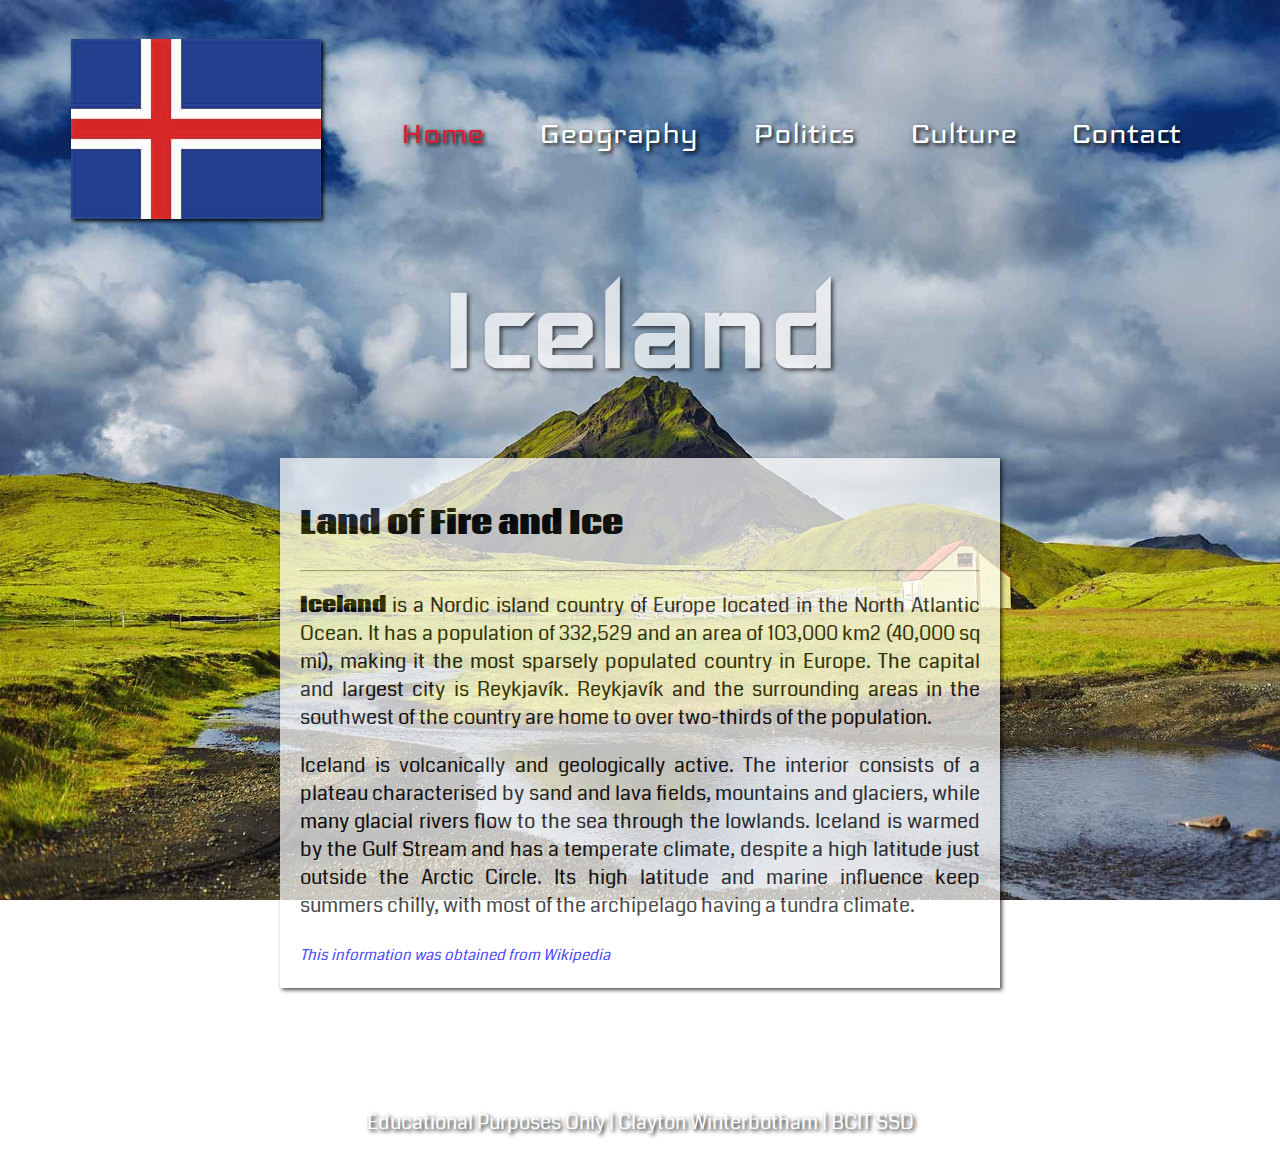
<file: index.html>
<!DOCTYPE html>
<html>
<head>
	<meta charset="utf-8">
	<meta name="viewport" content="width=device-width, initial-scale=1">
	<title>Iceland</title>
	<link rel="stylesheet" type="text/css" href="styles/main.css">
	<link rel="stylesheet" type="text/css" href="styles/nav.css">
	<link href="https://fonts.googleapis.com/css?family=Coda|Iceland" rel="stylesheet">
	<link rel="stylesheet" type="text/css" href="styles/lightbox.min.css">
</head>
<body class="bg-1">	
	<div class="container">
		<header>
			<a class="flag" href="index.html">
				<img src="images/flag.jpg" alt="Flag of Iceland">
			</a>
			<ul class="nav" id="topnavToggle">	
				<li><a href="index.html" class="activated">Home</a></li>
				<li><a href="geography.html">Geography</a></li>
				<li><a href="politics.html">Politics</a></li>
				<li><a href="culture.html">Culture</a></li>
				<li><a href="contact.html">Contact</a></li>
				<li class="icon"><a href="javascript:void(0);" onclick="navToggle()">&#9776;</a></li>
			</ul>
		</header>
		<main>
			<div id="hugeText">
				<h1>Iceland</h1>
			</div>
			<article>
				<h2>Land of Fire and Ice</h2>
				<hr>
				<p><strong>Iceland</strong> is a Nordic island country of Europe located in the North Atlantic Ocean. It has a population of 332,529 and an area of 103,000 km2 (40,000 sq mi), making it the most sparsely populated country in Europe. The capital and largest city is Reykjavík. Reykjavík and the surrounding areas in the southwest of the country are home to over two-thirds of the population.</p>

				<p>Iceland is volcanically and geologically active. The interior consists of a plateau characterised by sand and lava fields, mountains and glaciers, while many glacial rivers flow to the sea through the lowlands. Iceland is warmed by the Gulf Stream and has a temperate climate, despite a high latitude just outside the Arctic Circle. Its high latitude and marine influence keep summers chilly, with most of the archipelago having a tundra climate.</p>

				<em><a href="https://en.wikipedia.org/wiki/Iceland#Culture" target="_blank">This information was obtained from Wikipedia</a></em>
			</article>	
		</main>
		<footer>
			<p>Educational Purposes Only | Clayton Winterbotham | BCIT SSD </p>
		</footer>
	</div>	
</body>
<script src="scripts/main.js"></script>
<script src="scripts/jquery-3.2.1.min.js"></script>
<script src="scripts/lightbox.min.js"></script>
</html>
</file>
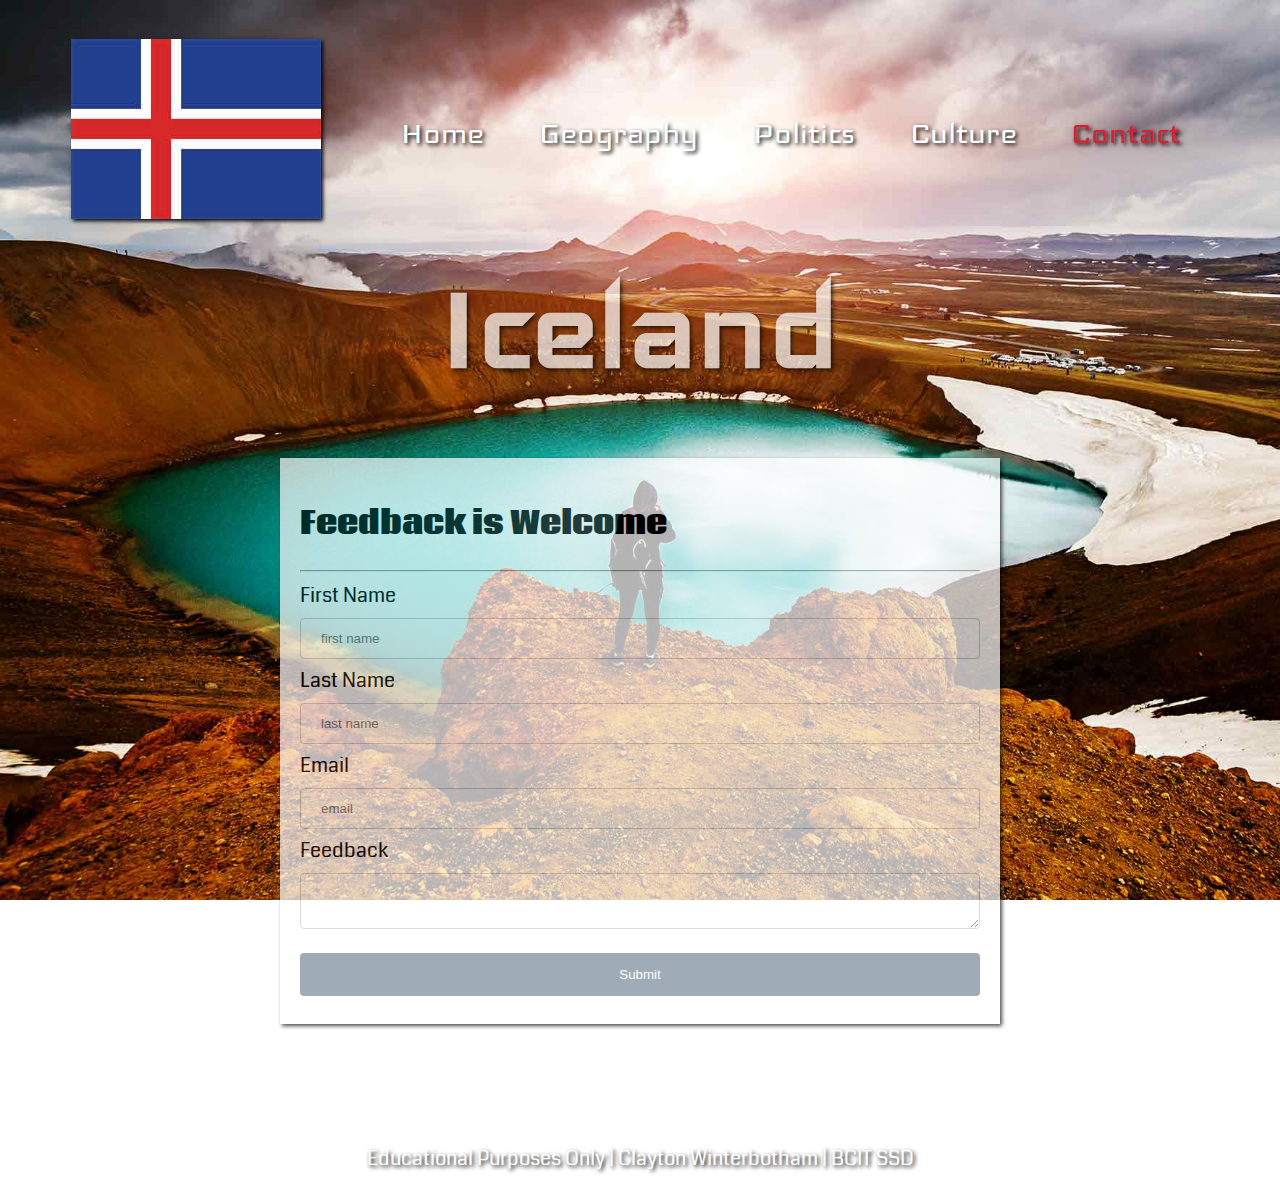
<file: contact.html>
<!DOCTYPE html>
<html>
<head>
	<meta charset="utf-8">
	<meta name="viewport" content="width=device-width, initial-scale=1">
	<title>Iceland</title>
	<link rel="stylesheet" type="text/css" href="styles/main.css">
	<link rel="stylesheet" type="text/css" href="styles/nav.css">
	<link href="https://fonts.googleapis.com/css?family=Coda|Iceland" rel="stylesheet">
	<link rel="stylesheet" type="text/css" href="styles/lightbox.min.css">
</head>
<body class="bg-5">	
	<div class="container">
		<header>
			<a class="flag" href="index.html">
				<img src="images/flag.jpg" alt="Flag of Iceland">
			</a>
			<ul class="nav" id="topnavToggle">	
				<li><a href="index.html">Home</a></li>
				<li><a href="geography.html">Geography</a></li>
				<li><a href="politics.html">Politics</a></li>
				<li><a href="culture.html">Culture</a></li>
				<li><a href="contact.html" class="activated">Contact</a></li>
				<li class="icon"><a href="javascript:void(0);" onclick="navToggle()">&#9776;</a></li>
			</ul>
		</header>
		<main>
			<div id="hugeText">
				<h1>Iceland</h1>
			</div>
			<div class="form">
				<h2>Feedback is Welcome</h2>
				<hr>
				<form action="/action_page.php">
				    <label for="fname">First Name</label>
				    <input type="text" id="fname" name="firstname" placeholder="first name">

				    <label for="lname">Last Name</label>
				    <input type="text" id="lname" name="lastname" placeholder="last name">

				    <label for="email">Email</label>
				    <input type="text" id="email" name="email" placeholder="email">

				    <label for="textarea">Feedback</label>
				    <textarea></textarea>
    				<input type="submit" value="Submit">
  				</form>
			</div>	
		</main>
		<footer>
			<p>Educational Purposes Only | Clayton Winterbotham | BCIT SSD </p>
		</footer>
	</div>	
</body>
<script src="scripts/main.js"></script>
<script src="scripts/jquery-3.2.1.min.js"></script>
<script src="scripts/lightbox.min.js"></script>
</html>
</file>
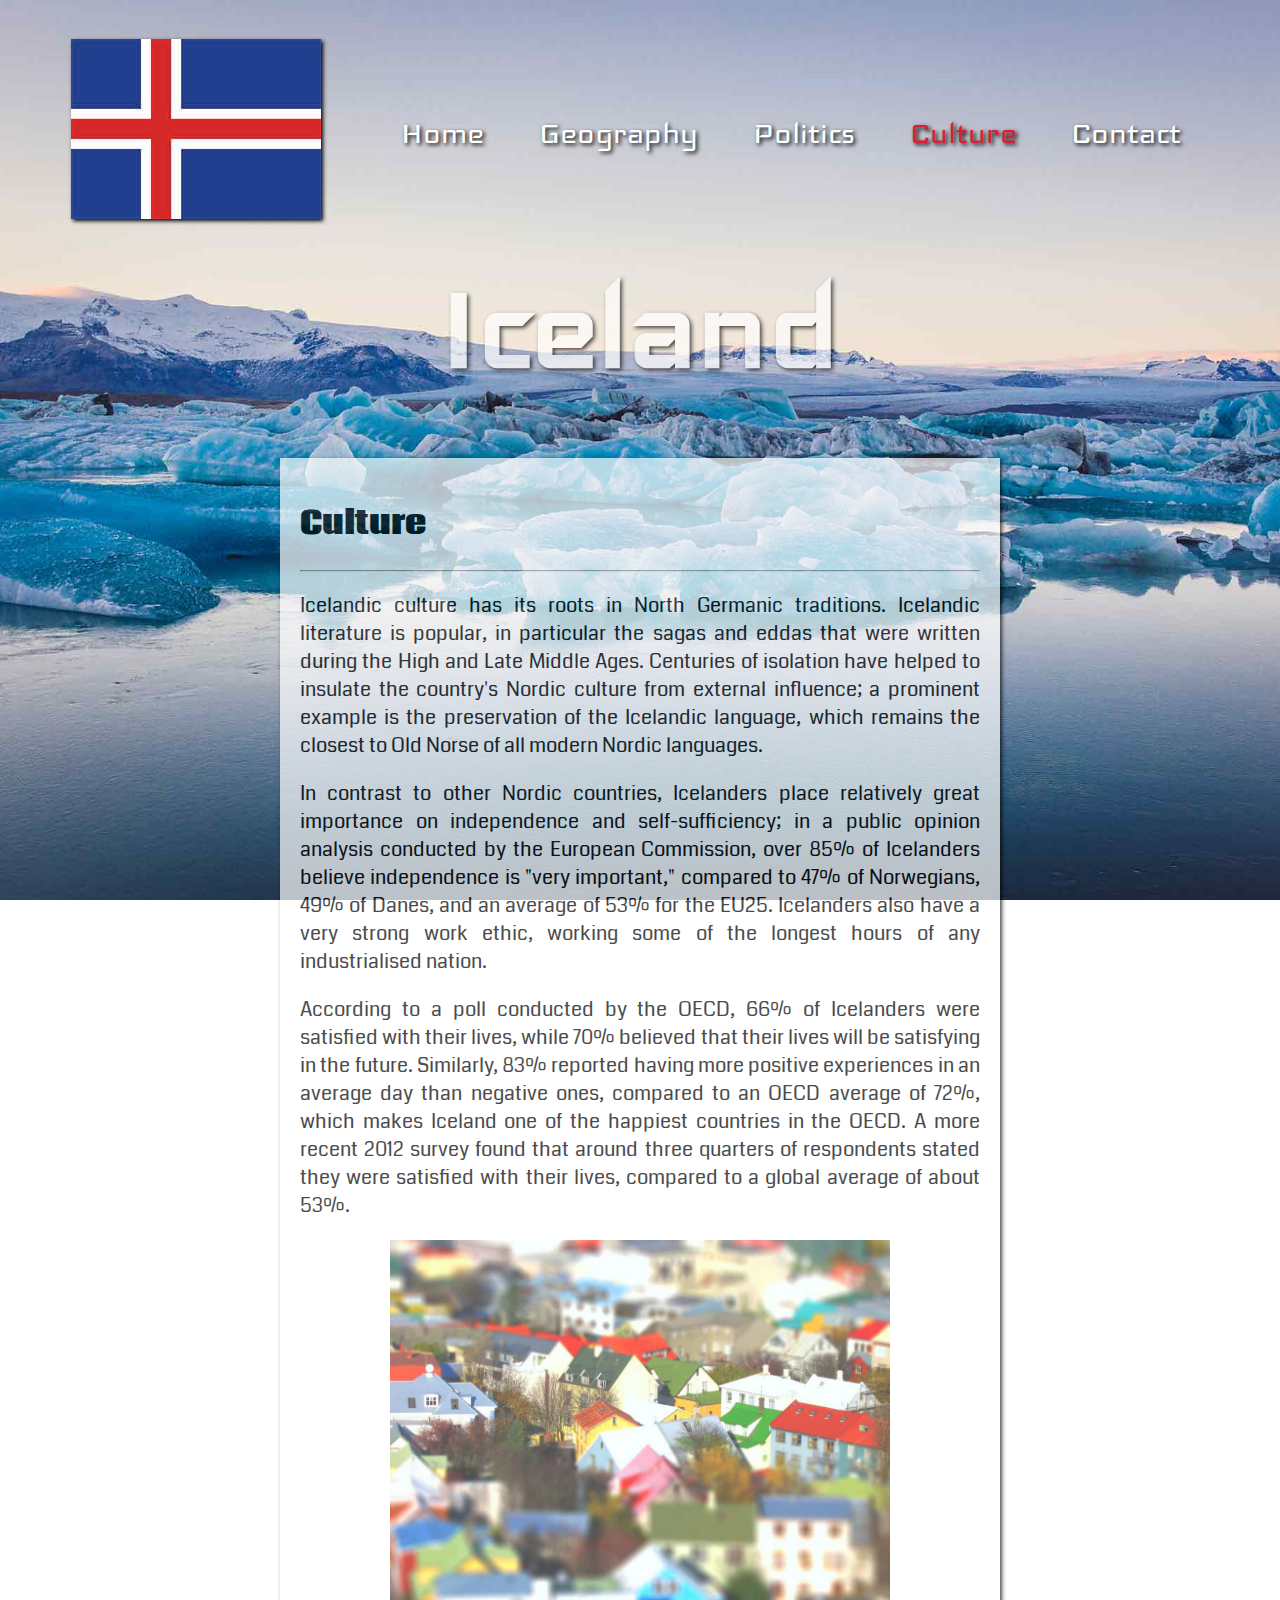
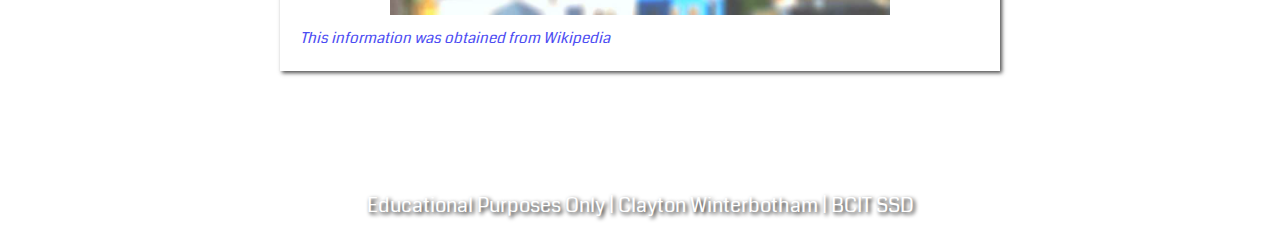
<file: culture.html>
<!DOCTYPE html>
<html>
<head>
	<meta charset="utf-8">
	<meta name="viewport" content="width=device-width, initial-scale=1">
	<title>Iceland</title>
	<link rel="stylesheet" type="text/css" href="styles/main.css">
	<link rel="stylesheet" type="text/css" href="styles/nav.css">
	<link href="https://fonts.googleapis.com/css?family=Coda|Iceland" rel="stylesheet">
	<link rel="stylesheet" type="text/css" href="styles/lightbox.min.css">

</head>
<body class="bg-4">	
	<div class="container">
		<header>
			<a class="flag" href="index.html">
				<img src="images/flag.jpg" alt="Flag of Iceland">
			</a>
			<ul class="nav" id="topnavToggle">	
				<li><a href="index.html">Home</a></li>
				<li><a href="geography.html">Geography</a></li>
				<li><a href="politics.html">Politics</a></li>
				<li><a href="culture.html" class="activated">Culture</a></li>
				<li><a href="contact.html">Contact</a></li>
				<li class="icon"><a href="javascript:void(0);" onclick="navToggle()">&#9776;</a></li>
			</ul>
		</header>
		<main>
			<div id="hugeText">
				<h1>Iceland</h1>
			</div>
			<article>
				<h2>Culture</h2>
				<hr>
				<p>Icelandic culture has its roots in North Germanic traditions. Icelandic literature is popular, in particular the sagas and eddas that were written during the High and Late Middle Ages. Centuries of isolation have helped to insulate the country's Nordic culture from external influence; a prominent example is the preservation of the Icelandic language, which remains the closest to Old Norse of all modern Nordic languages.</p>

				<p>In contrast to other Nordic countries, Icelanders place relatively great importance on independence and self-sufficiency; in a public opinion analysis conducted by the European Commission, over 85% of Icelanders believe independence is "very important," compared to 47% of Norwegians, 49% of Danes, and an average of 53% for the EU25. Icelanders also have a very strong work ethic, working some of the longest hours of any industrialised nation.</p>

				<p>According to a poll conducted by the OECD, 66% of Icelanders were satisfied with their lives, while 70% believed that their lives will be satisfying in the future. Similarly, 83% reported having more positive experiences in an average day than negative ones, compared to an OECD average of 72%, which makes Iceland one of the happiest countries in the OECD. A more recent 2012 survey found that around three quarters of respondents stated they were satisfied with their lives, compared to a global average of about 53%.</p>

				<a href="images/colorfulhouses.jpg" data-lightbox="colorfulhouses" data-title="View of Reykjavik"><div id="colorful-houses"><img src="images/colorfulhouses.jpg" alt="View of Reykjavik"></div>

				<em><a href="https://en.wikipedia.org/wiki/Iceland#Culture" target="_blank">This information was obtained from Wikipedia</a></em>
			</article>	
		</main>
		<footer>
			<p>Educational Purposes Only | Clayton Winterbotham | BCIT SSD </p>
		</footer>
	</div>	
</body>
<script src="scripts/main.js"></script>
<script src="scripts/jquery-3.2.1.min.js"></script>
<script src="scripts/lightbox.min.js"></script>
</html>
</file>
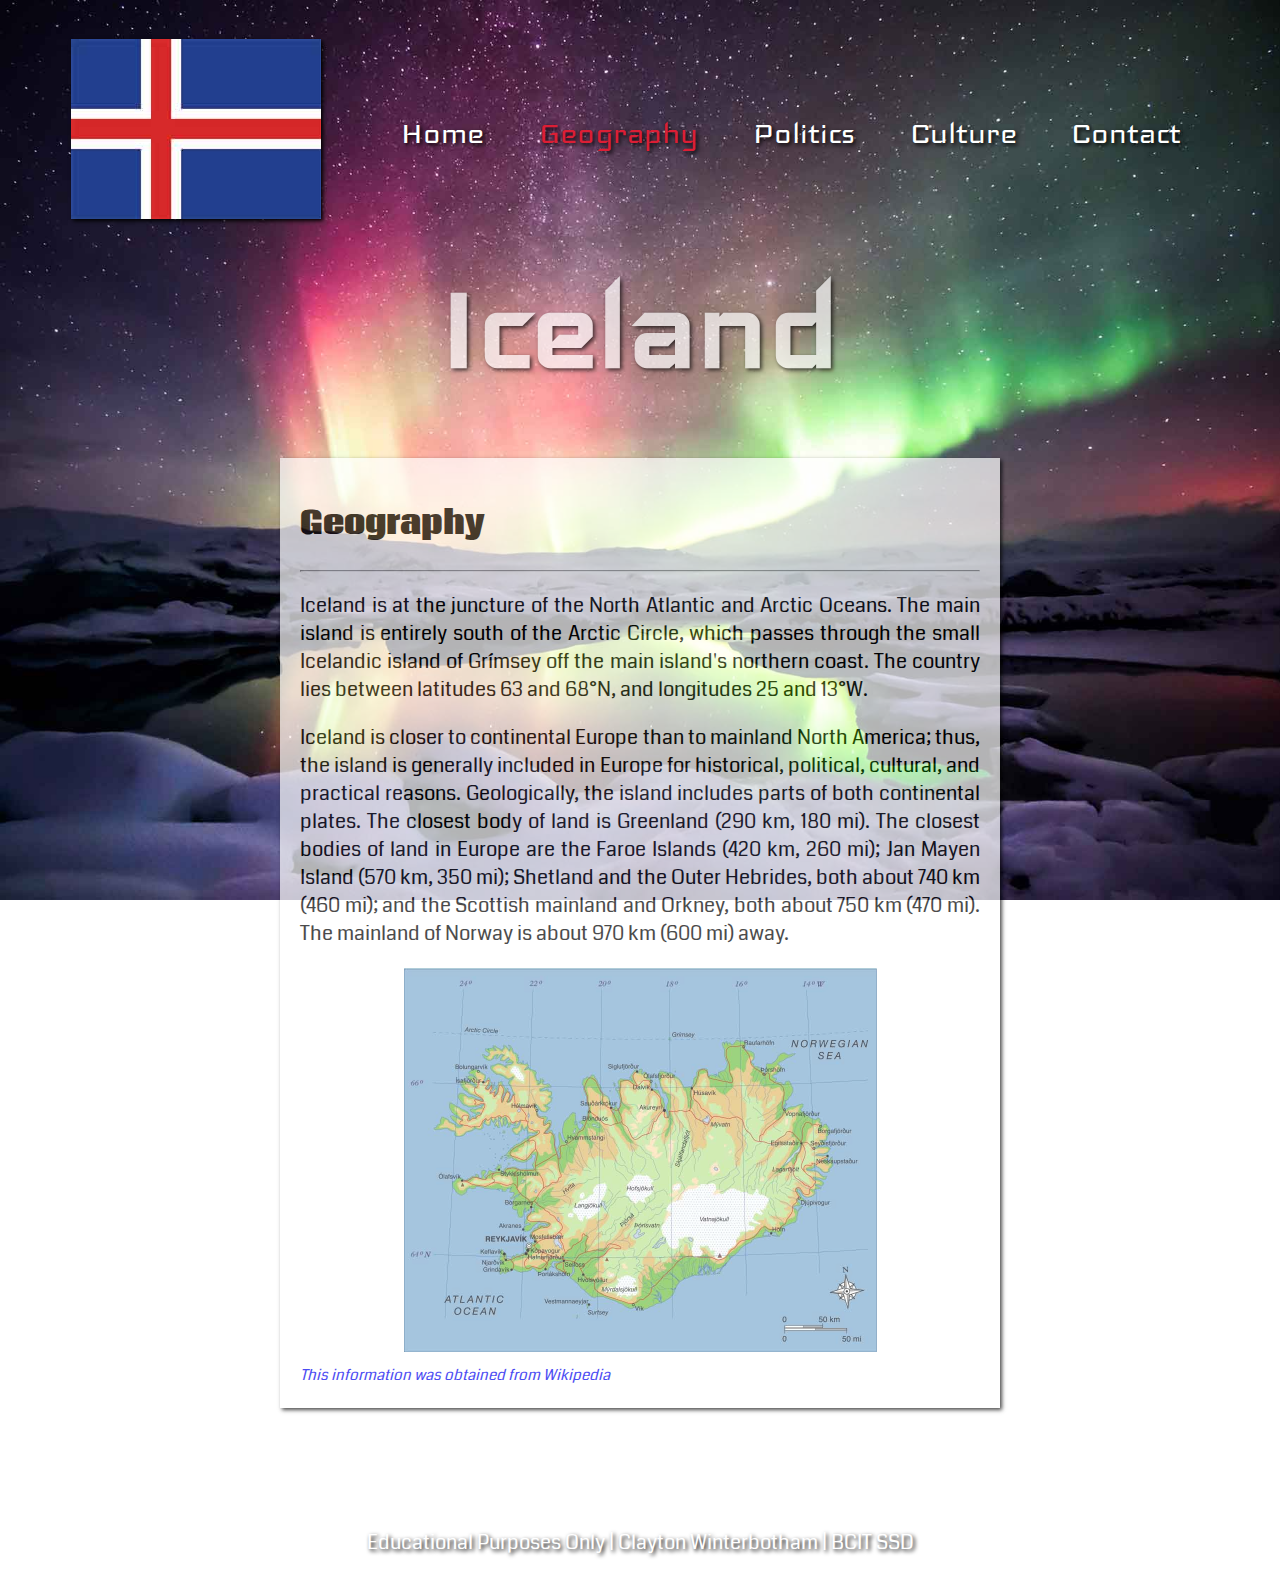
<file: geography.html>
<!DOCTYPE html>
<html>
<head>
	<meta charset="utf-8">
	<meta name="viewport" content="width=device-width, initial-scale=1">
	<title>Iceland</title>
	<link rel="stylesheet" type="text/css" href="styles/main.css">
	<link rel="stylesheet" type="text/css" href="styles/nav.css">
	<link href="https://fonts.googleapis.com/css?family=Coda|Iceland" rel="stylesheet">
	<link rel="stylesheet" type="text/css" href="styles/lightbox.min.css">

</head>
<body class="bg-2">	
	<div class="container">
		<header>
			<a class="flag" href="index.html">
				<img src="images/flag.jpg" alt="Flag of Iceland">
			</a>
			<ul class="nav" id="topnavToggle">	
				<li><a href="index.html">Home</a></li>
				<li><a href="geography.html" class="activated">Geography</a></li>
				<li><a href="politics.html">Politics</a></li>
				<li><a href="culture.html">Culture</a></li>
				<li><a href="contact.html">Contact</a></li>
				<li class="icon"><a href="javascript:void(0);" onclick="navToggle()">&#9776;</a></li>
			</ul>
		</header>
		<main>
			<div id="hugeText">
				<h1>Iceland</h1>
			</div>
			<article>
				<h2>Geography</h2>
				<hr>
				<p>Iceland is at the juncture of the North Atlantic and Arctic Oceans. The main island is entirely south of the Arctic Circle, which passes through the small Icelandic island of Grímsey off the main island's northern coast. The country lies between latitudes 63 and 68°N, and longitudes 25 and 13°W.</p>

				<p>Iceland is closer to continental Europe than to mainland North America; thus, the island is generally included in Europe for historical, political, cultural, and practical reasons. Geologically, the island includes parts of both continental plates. The closest body of land is Greenland (290 km, 180 mi). The closest bodies of land in Europe are the Faroe Islands (420 km, 260 mi); Jan Mayen Island (570 km, 350 mi); Shetland and the Outer Hebrides, both about 740 km (460 mi); and the Scottish mainland and Orkney, both about 750 km (470 mi). The mainland of Norway is about 970 km (600 mi) away.</p>

				<a href="images/map.jpg" data-lightbox="map" data-title="Map of Iceland"><div id="map"><img src="images/map.jpg" alt="Map of Iceland"></div></a>

				<em><a href="https://en.wikipedia.org/wiki/Iceland#Culture" target="_blank">This information was obtained from Wikipedia</a></em>
			</article>	
		</main>
		<footer>
			<p>Educational Purposes Only | Clayton Winterbotham | BCIT SSD </p>
		</footer>
	</div>	
</body>
<script src="scripts/main.js"></script>
<script src="scripts/jquery-3.2.1.min.js"></script>
<script src="scripts/lightbox.min.js"></script>
</html>
</file>
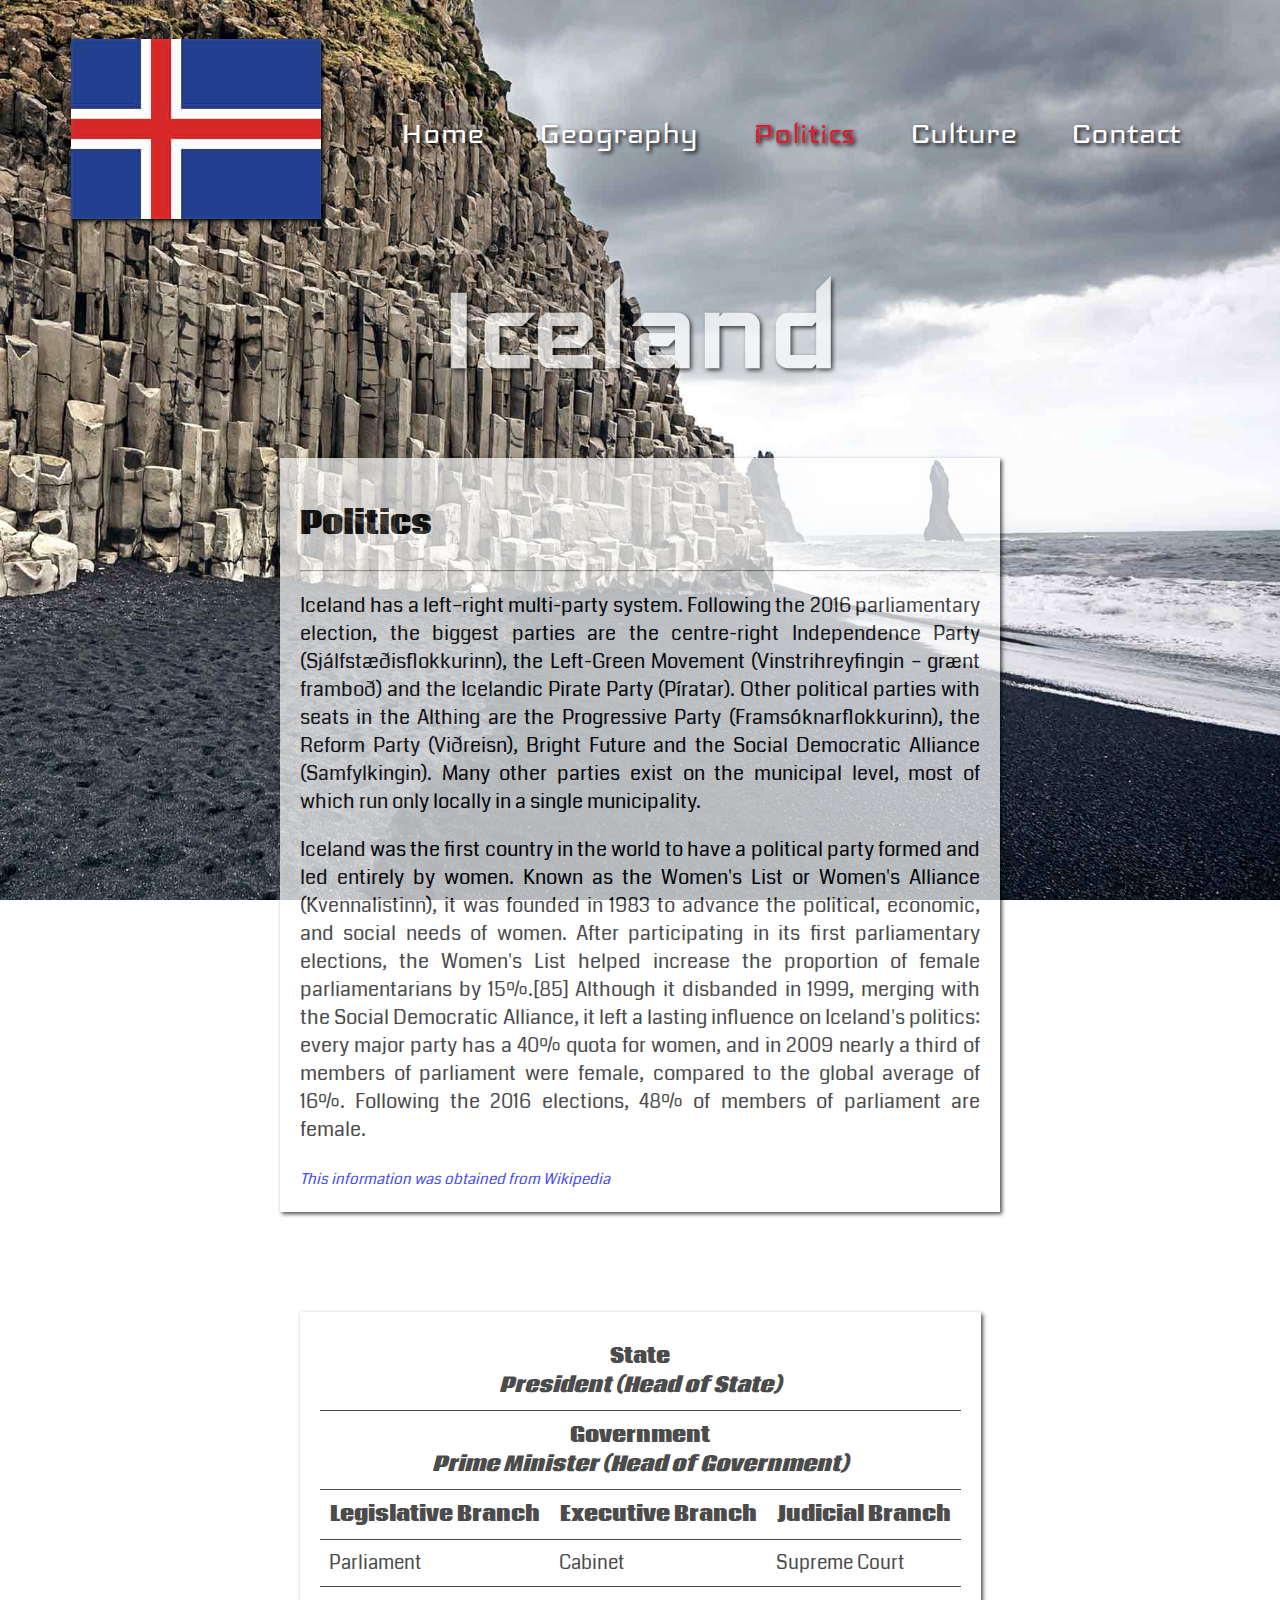
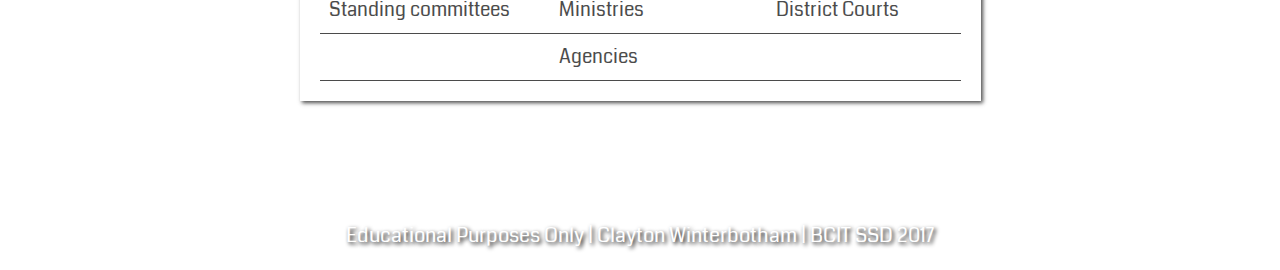
<file: politics.html>
<!DOCTYPE html>
<html>
<head>
	<meta charset="utf-8">
	<meta name="viewport" content="width=device-width, initial-scale=1">
	<title>Iceland</title>
	<link rel="stylesheet" type="text/css" href="styles/main.css">
	<link rel="stylesheet" type="text/css" href="styles/nav.css">
	<link href="https://fonts.googleapis.com/css?family=Coda|Iceland" rel="stylesheet">
	<link rel="stylesheet" type="text/css" href="styles/lightbox.min.css">
</head>
<body class="bg-3">	
	<div class="container">
		<header>
			<a class="flag" href="index.html">
				<img src="images/flag.jpg" alt="Flag of Iceland">
			</a>
			<ul class="nav" id="topnavToggle">	
				<li><a href="index.html">Home</a></li>
				<li><a href="geography.html">Geography</a></li>
				<li><a href="politics.html" class="activated">Politics</a></li>
				<li><a href="culture.html">Culture</a></li>
				<li><a href="contact.html">Contact</a></li>
				<li class="icon"><a href="javascript:void(0);" onclick="navToggle()">&#9776;</a></li>
			</ul>
		</header>
		<main>
			<div id="hugeText">
				<h1>Iceland</h1>
			</div>
			<article>
				<h2>Politics</h2>
				<hr>
				<p>Iceland has a left–right multi-party system. Following the 2016 parliamentary election, the biggest parties are the centre-right Independence Party (Sjálfstæðisflokkurinn), the Left-Green Movement (Vinstrihreyfingin – grænt framboð) and the Icelandic Pirate Party (Píratar). Other political parties with seats in the Althing are the Progressive Party (Framsóknarflokkurinn), the Reform Party (Viðreisn), Bright Future and the Social Democratic Alliance (Samfylkingin). Many other parties exist on the municipal level, most of which run only locally in a single municipality.</p>

				<p>Iceland was the first country in the world to have a political party formed and led entirely by women. Known as the Women's List or Women's Alliance (Kvennalistinn), it was founded in 1983 to advance the political, economic, and social needs of women. After participating in its first parliamentary elections, the Women's List helped increase the proportion of female parliamentarians by 15%.[85] Although it disbanded in 1999, merging with the Social Democratic Alliance, it left a lasting influence on Iceland's politics: every major party has a 40% quota for women, and in 2009 nearly a third of members of parliament were female, compared to the global average of 16%. Following the 2016 elections, 48% of members of parliament are female. </p>

				<em><a href="https://en.wikipedia.org/wiki/Iceland#Culture" target="_blank">This information was obtained from Wikipedia</a></em>
			</article>	
			<aside>
				<div style="overflow-x:auto;">
					<table class="politics-table">
						<tr>
							<th colspan="3">State<br><em>President (Head of State)</em></th>
						</tr>
						<tr>
							<th colspan="3">Government<br><em>Prime Minister (Head of Government)</em></th>
						</tr>	
						<tr>
							<td style="font-size: 1em;"><strong>Legislative Branch<strong></td>
							<td style="font-size: 1em;""><strong>Executive Branch<strong></td>
							<td style="font-size: 1em;""><strong>Judicial Branch<strong></td>
						</tr>
						<tr>
							<td>Parliament</td>
							<td>Cabinet</td>
							<td>Supreme Court</td>
						</tr>
						<tr>
							<td>Standing committees</td>
							<td>Ministries</td>
							<td>District Courts</td>
						</tr>
						<tr>
							<td></td>
							<td>Agencies</td>
							<td></td>
						</tr>
					</table>
				</div>	
			</aside>
		</main>
		<footer>
			<p>Educational Purposes Only | Clayton Winterbotham | BCIT SSD 2017 </p>
		</footer>
	</div>	
</body>
<script src="scripts/main.js"></script>
<script src="scripts/jquery-3.2.1.min.js"></script>
<script src="scripts/lightbox.min.js"></script>
</html>
</file>
<file: styles/main.css>
@charset "utf-8";
/* CSS Document */

html{
	box-sizing: border-box;
	
}

body{
	font-size: 20px;
	font-family: 'Coda',helvetica, Georgia, cursive;
}

*,*:before,*:after{
	box-sizing: inherit;
}

.bg-1{
	background: url(../images/bg-1.jpg);
	background-size: cover;
	background-attachment: fixed;
}

.bg-2{
	background: url(../images/bg-2.jpg);
	background-size: cover;
	background-attachment: fixed;
}

.bg-3{
	background: url(../images/bg-3.jpg);
	background-size: cover;
	background-attachment: fixed;
}

.bg-4{
	background: url(../images/bg-4.jpg);
	background-size: cover;
	background-attachment: fixed;
}

.bg-5{
	background: url(../images/bg-5.jpg);
	background-size: cover;
	background-attachment: fixed;
}

header:after{
	content: "";
	display: table;
	clear: both;
}

ul{
	list-style-type: none;
	margin: 0;
	padding: 0;
}

li{
	margin: 0;
	padding: 0;
}

a{
	text-decoration: none;
}

.container{
	width: 90%;
	margin: auto;
}

#hugeText h1{
  text-align: center;
  font-size: 7.2em;
  font-family: 'Iceland', helvetica, Georgia, cursive;
  color: #fff;
  opacity: 0.7;
  margin: 0;
  padding: 0;
  text-shadow: 2px 2px 4px #000000;
}

main{
	display: flex;
	flex-direction: column;
}

#hugeText {
	align-self: center;
}

article{
	box-shadow: 2px 2px 4px #000000;
	background-color: #fff;
	text-align: justify;
	opacity: 0.7;
	padding: 20px;
	max-width: 720px;
	margin: auto;
	margin-top: 3em;
	margin-bottom: 5em;
	line-height: 1.4;
	font-size: 1em;

}

article em{
	font-size: .75em;
}

aside{
	box-shadow: 2px 2px 4px #000000;
	background-color: #fff;
	opacity: 0.7;
	padding: 20px;
	max-width: 720px;
	margin: auto;
	margin-bottom: 5em;
}

aside table {
    border-collapse: collapse;
    width: 100%;
}


aside > table,th,td {
    padding: .5em;
    border-bottom: 1px solid black;
}

aside td{
	text-align: left;
	font-size: .95em;
}

aside tr:hover{
	background-color: #a9a9a9;
}

.center-table-data{
	text-align: center;
}

#map{
	max-width: 473px;
	width: 100%;
	height: auto;
	margin: auto;
}

#map img{
	max-width: 473px;
	width: 100%;
	height: auto;
}

#colorful-houses{
	max-width: 500px;
	width: 100%;
	height: auto;
	margin: auto;
}

#colorful-houses img{
	max-width: 500px;
	width: 100%;
	height: auto;
}

.form{
	box-shadow: 2px 2px 4px #000000;
	background-color: #fff;
	opacity: 0.7;
	padding: 20px;
	max-width: 720px;
	margin: auto;
	margin-top: 3em;
	margin-bottom: 5em;
	line-height: 1.4;
	font-size: 1em;
}

input[type=text]{
    width: 100%;
    padding: 12px 20px;
    margin: 8px 0;
    display: inline-block;
    border: 1px solid #ccc;
    border-radius: 4px;
    box-sizing: border-box;
}

textarea{
    width: 100%;
    padding: 12px 20px;
    margin: 8px 0;
    display: inline-block;
    border: 1px solid #ccc;
    border-radius: 4px;
    box-sizing: border-box;
}

input[type=submit] {
    width: 100%;
    color: white;
    padding: 14px 20px;
    margin: 8px 0;
    border: none;
    border-radius: 4px;
    cursor: pointer;
    background-color: #778899;
}

input[type=submit]:hover {
    background-color: #2F4F4F;
}


footer{
	color: #fff;
	text-align: center;
	text-shadow: 2px 2px 4px #000000;
}

@media (min-width: 769px){
	section h1{
		margin-top: .5em;
	}
	
}

@media (min-width: 1025px){
	section h1{
		margin-top: 0;
		font-size: 13em;
	}

}
</file>
<file: styles/nav.css>
header,
.nav{
	display: flex;
	flex-direction: column;
}

.container{
}


.flag{
	align-self: center;
	text-align: center;
}

.flag img{
	width: 100%;
	height: auto;
	box-shadow: 2px 2px 4px #000000;
}

.nav{
	margin-top: 1.5em;
}

.nav a{
	display: block;
	font-size: 1.8em;
	font-weight: 300;
	text-align: center;
	padding: .4em;
	color: #fff;
	text-shadow: 2px 2px 4px #000000;
	font-family: 'Iceland', cursive;
	transition: all 500ms ease;
}

.activated{
	color: #dc1e35!important;
}

.nav .icon a {
	color: #dc1e35;
	transition: all 500ms ease;
}

.nav .icon {
	font-size: 1.5em;
}

.nav a:hover{
	color: #dcdcdc;
}

.nav a:active{
	color: #dc1e35;
}

.nav .icon a:hover{
	color: #ff3c54;
}

.nav li:not(:last-child) {display: none;}

.responsive li:not(:last-child) {display: block;}


@media (min-width: 769px){
	header {
		height: 250px;
		justify-content: flex-end;
	}
	.nav {
		margin-top: 2.9em;
		flex-direction: row;
		justify-content: space-between;
	}
	.nav a {
		border-bottom-color: transparent;
	}

	.nav li:not(:last-child) {display: block;}

	.nav .icon {
		display: none;
	}
}

@media (min-width: 1025px){
	header {
		flex-direction : row;align-items: 
	}
	.flag{
		margin-right: auto;
	}
	.nav{
		margin-top: 0;
		align-self: center;
	}
	.nav li{
		margin-left: .65em;
		margin-right: .65em;
	}
	.nav a {
		font-size: 1.5;
	}

	.nav li:not(:last-child) {display: block;}

	.nav .icon {
		display: none;

	}

}
</file>
